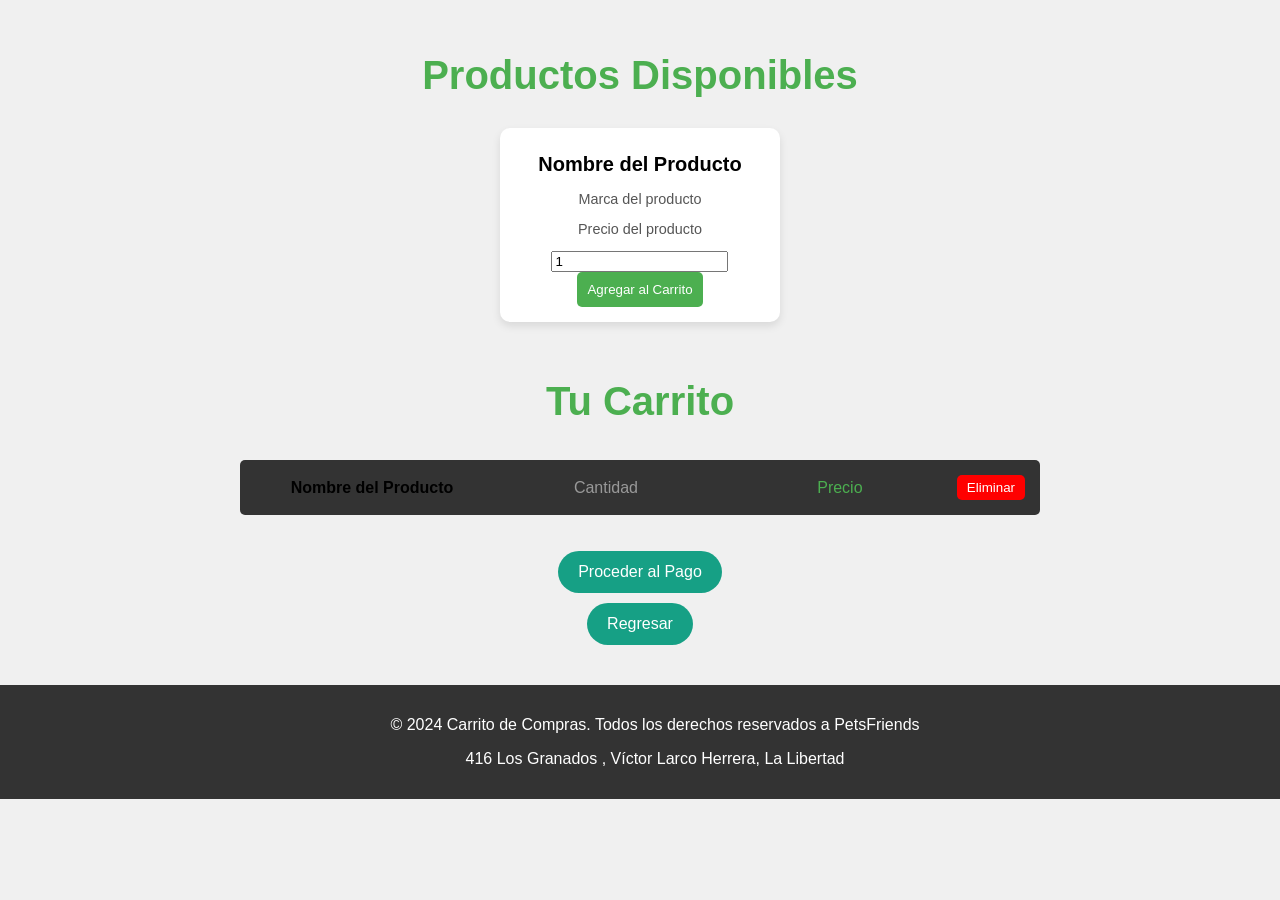
<file: src/main/resources/templates/carrito.html>
<!DOCTYPE html>
<html lang="es" xmlns:th="http://www.thymeleaf.org">
<head>
    <meta charset="UTF-8">
    <meta name="viewport" content="width=device-width, initial-scale=1.0">
    <title>Carrito de Compras</title>
    <link href="https://cdnjs.cloudflare.com/ajax/libs/font-awesome/6.0.0-beta3/css/all.min.css" rel="stylesheet">
    <style>
        body {
            font-family: 'Arial', sans-serif;
            margin: 0;
            padding: 0;
            background-color: #f0f0f0;
        }

        .container {
            display: flex;
            flex-direction: column;
            align-items: center;
            padding: 20px;
        }

        .info-box {
            display: flex;
            justify-content: space-between;
            width: 80%;
            max-width: 800px;
            background-color: #16a085;
            color: #fff;
            padding: 10px 20px;
            border-radius: 10px;
            box-shadow: 0px 0px 10px rgba(0, 0, 0, 0.2);
            margin-bottom: 20px;
            font-size: 1rem;
        }

        .info-box p {
            margin: 0;
        }

        .cart-box {
            width: 80%;
            max-width: 800px;
            background-color: #222;
            color: #fff;
            padding: 20px;
            border-radius: 10px;
            box-shadow: 0px 0px 15px rgba(0, 0, 0, 0.2);
            margin-top: 20px;
        }

        h1 {
            font-size: 2.5rem;
            text-align: center;
            margin-bottom: 20px;
            color: #4CAF50;
        }

        .product-row {
            display: flex;
            flex-wrap: wrap;
            justify-content: center;
            margin-bottom: 20px;
        }

        .product-card {
            background-color: #fff;
            color: #000;
            border-radius: 10px;
            box-shadow: 0 4px 8px rgba(0, 0, 0, 0.1);
            margin: 10px;
            padding: 15px;
            width: 250px;
            text-align: center;
            transition: transform 0.3s;
        }

        .product-card:hover {
            transform: translateY(-5px);
        }

        .product-card h5 {
            font-size: 1.25rem;
            margin: 10px 0;
        }

        .product-card p {
            font-size: 0.9rem;
            color: #555;
        }

        .product-card button {
            background-color: #4CAF50;
            color: white;
            border: none;
            border-radius: 5px;
            padding: 10px;
            cursor: pointer;
            transition: background-color 0.3s;
        }

        .product-card button:hover {
            background-color: #45a049;
        }

        .cart-list {
            list-style-type: none;
            padding: 0;
            width: 80%;
            max-width: 800px;
        }

        .cart-item {
            display: flex;
            justify-content: space-between;
            align-items: center;
            padding: 15px;
            background-color: #333;
            border-radius: 5px;
            margin-bottom: 10px;
        }

        .cart-item div {
            flex: 1;
            text-align: center;
        }

        .cart-item .item-name {
            font-weight: bold;
        }

        .cart-item .item-quantity {
            color: #999;
        }

        .cart-item .item-price {
            color: #4CAF50;
        }

        .buttons {
            display: flex;
            justify-content: space-between;
            margin-top: 10px;
            margin-end: 10px;
        }

        .buttons a {
            text-decoration: none;
            padding: 12px 20px;
            border-radius: 25px;
            background-color: #16a085;
            color: #fff;
            font-size: 1rem;
            display: inline-block;
            text-align: center;
            transition: background-color 0.3s;
        }

        .buttons a:hover {
            background-color: #48c9b0;
        }

        footer {
            text-align: center;
            padding: 15px;
            background-color: #333;
            color: #fff;
            margin-top: 20px;
            width: 100%;
        }

        .delete-button {
            background-color: red;
            color: white;
            border: none;
            padding: 5px 10px;
            border-radius: 5px;
            cursor: pointer;
            transition: background-color 0.3s;
        }

        .delete-button:hover {
            background-color: darkred;
        }
    </style>
</head>
<body>
<div class="container">

    <div th:if="${mensaje}" class="alert alert-success" th:text="${mensaje}"></div>
    <div th:if="${error}" class="alert alert-danger" th:text="${error}"></div>


    <section>
        <h1>Productos Disponibles</h1>
        <div class="product-row">
            <article class="product-card" th:each="producto : ${productos}">
                <h5 th:text="${producto.nombre}">Nombre del Producto</h5>
                <p class="text-muted" th:text="'Marca: ' + ${producto.marca}">Marca del producto</p>
                <p class="item-price" th:text="'Precio: $' + ${producto.precio}">Precio del producto</p>
                <form th:action="@{/agregarProducto}" method="post">
                    <input type="hidden" th:name="productoId" th:value="${producto.productoId}" />
                    <input type="hidden" th:name="carritoId" th:value="${carrito.id}" />
                    <input type="number" name="cantidad" min="1" value="1" required />
                    <button type="submit">Agregar al Carrito</button>
                </form>

            </article>
        </div>
    </section>

    <h1>Tu Carrito</h1>
    <ul class="cart-list">
        <th:block th:each="item : ${carrito.productoCarrito}">
            <li class="cart-item">
                <div class="item-name" th:text="${item.producto.nombre}">Nombre del Producto</div>
                <div class="item-quantity" th:text="'Cantidad: ' + ${item.cantidad}">Cantidad</div>
                <div class="item-price" th:text="'$' + ${item.precio}">Precio</div>
                <form th:action="@{/eliminarProductoCarrito}" method="post">
                    <input type="hidden" th:name="productoId" th:value="${item.producto.productoId}" />
                    <input type="hidden" th:name="carritoId" th:value="${carrito.id}" />
                    <button type="submit" class="delete-button">Eliminar</button>
                </form>
            </li>
        </th:block>
    </ul>

    <div class="buttons">
        <a href="/pago">Proceder al Pago</a>
    </div>
    <div class="buttons">
        <a href="/">Regresar</a>
    </div>
</div>

<footer>
    <p>&copy; 2024 Carrito de Compras. Todos los derechos reservados a PetsFriends</p>
    <div class="contact-info">
        <p>416 Los Granados
            , Víctor Larco Herrera, La Libertad
        </p>
    </div>
</footer>


</body>
</html>
</file>
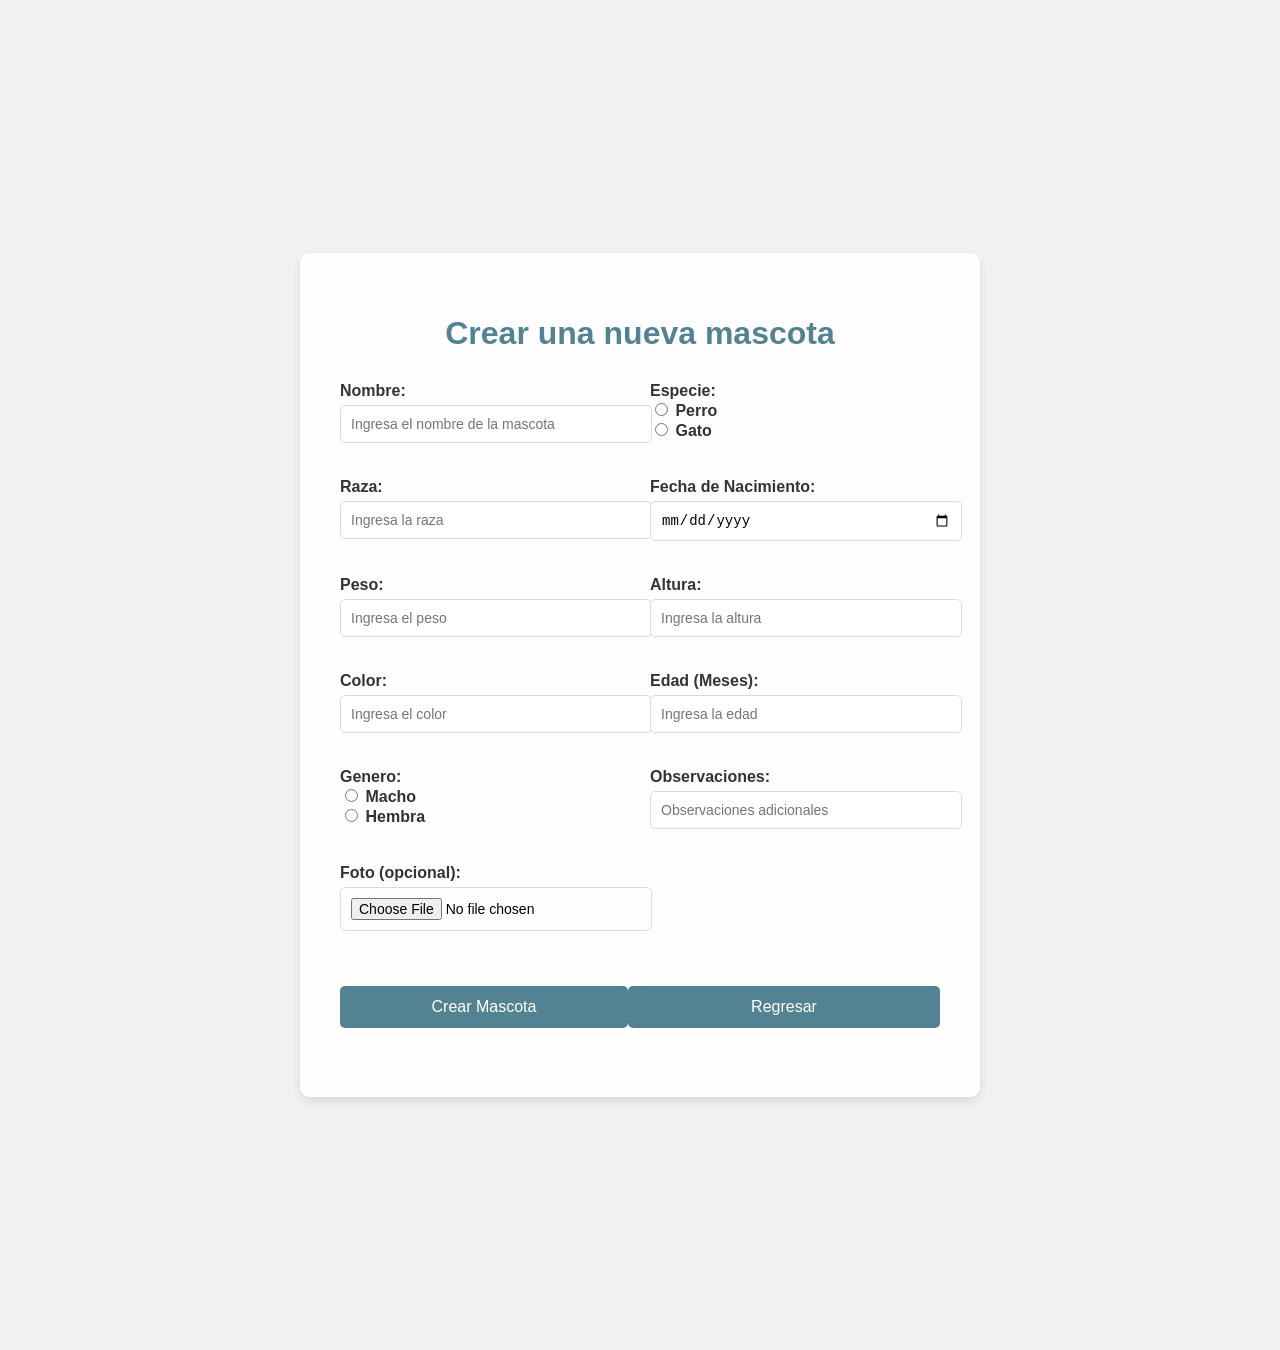
<file: src/main/resources/templates/crear_mascota.html>
<!DOCTYPE html>
<html xmlns:th="http://www.thymeleaf.org">
<head>
  <title>Crear Mascota</title>
  <style>
    body {
      font-family: Arial, sans-serif;
      background-color: #f1f1f1;
      display: flex;
      justify-content: center;
      align-items: center;
      height: 150vh;
      margin: 0;
    }

    .form-container {
      background: url('https://www.example.com/paw-icon.png') no-repeat center center;
      background-size: 80px;
      padding: 40px;
      border-radius: 10px;
      box-shadow: 0 4px 10px rgba(0, 0, 0, 0.1);
      width: 600px;
      background-color: rgba(255, 255, 255, 0.9); /* Fondo blanco con algo de transparencia */
    }

    h1 {
      text-align: center;
      color: #538392;
      margin-bottom: 30px;
    }

    form {
      display: grid;
      grid-template-columns: 1fr 1fr;
      grid-gap: 20px;
    }

    form div {
      margin-bottom: 15px;
    }

    label {
      font-weight: bold;
      display: block;
      color: #333;
    }

    input[type="text"], input[type="date"], input[type="number"], input[type="file"] {
      width: 100%;
      padding: 10px;
      border: 1px solid #ddd;
      border-radius: 5px;
      font-size: 14px;
      margin-top: 5px;
    }

    input[type="text"]:focus, input[type="date"]:focus, input[type="number"]:focus {
      border-color: #4CAF50;
    }

    button {
      width: 100%;
      padding: 12px;
      background-color: #4CAF50;
      color: white;
      border: none;
      border-radius: 5px;
      font-size: 16px;
      cursor: pointer;
      grid-column: span 2; /* Hace que el botón ocupe ambas columnas */
    }

    button:hover {
      background-color: #45a049;
    }

    p {
      color: red;
      text-align: center;
      font-size: 14px;
      grid-column: span 2; /* Hace que los mensajes de error ocupen ambas columnas */
    }

    .buttons-container {
      display: flex;
      justify-content: space-between;
      grid-column: span 2; /* Hace que los botones ocupen ambas columnas */
      margin-top: 20px;
    }

    .buttons-container a, .buttons-container button {
      width: 48%;
      padding: 12px;
      text-align: center;
      background-color: #538392;
      color: white;
      border: none;
      border-radius: 5px;
      font-size: 16px;
      cursor: pointer;
    }

    .buttons-container a:hover, .buttons-container button:hover {
      background-color: #6295A2;
    }

    .buttons-container a {
      text-decoration: none;
    }

  </style>
</head>
<body>
<div class="form-container">
  <h1>Crear una nueva mascota</h1>

  <form th:action="@{/mascota/crear}" th:object="${mascota}" method="POST" enctype="multipart/form-data">
    <div>
      <label for="nombre">Nombre:</label>
      <input type="text" th:field="*{nombre}" id="nombre" placeholder="Ingresa el nombre de la mascota"
             maxlength="10" oninput="this.value = this.value.replace(/[^A-Za-zÁáÉéÍíÓóÚúÑñ ]/g, '');" required />
    </div>

    <div>
      <label>Especie:</label>
      <label for="perro">
        <input type="radio" th:field="*{especie}" id="perro" value="perro" required />
        Perro
      </label>
      <label for="gato">
        <input type="radio" th:field="*{especie}" id="gato" value="gato" required />
        Gato
      </label>
    </div>

    <div>
      <label for="raza">Raza:</label>
      <input type="text" th:field="*{raza}" id="raza" placeholder="Ingresa la raza"
             maxlength="15" oninput="this.value = this.value.replace(/[^A-Za-zÁáÉéÍíÓóÚúÑñ ]/g, '');" required />
    </div>

    <div>
      <label for="fechaNacimiento">Fecha de Nacimiento:</label>
      <input type="date" th:field="*{fechaNacimiento}" id="fechaNacimiento" />
    </div>
    <div>
      <label for="peso">Peso:</label>
      <input type="number" th:field="*{peso}" id="peso" placeholder="Ingresa el peso"
             min="0" step="1" required />
    </div>

    <div>
      <label for="altura">Altura:</label>
      <input type="number" th:field="*{altura}" id="altura" placeholder="Ingresa la altura"
             min="0" step="0.01" required />
    </div>
    <div>
      <label for="color">Color:</label>
      <input type="text" th:field="*{color}" id="color" placeholder="Ingresa el color"
             maxlength="15" oninput="this.value = this.value.replace(/[^A-Za-zÁáÉéÍíÓóÚúÑñ ]/g, '');" required />
    </div>

    <div>
      <label for="edad">Edad (Meses):</label>
      <input type="number" th:field="*{edad}" id="edad" placeholder="Ingresa la edad"
             min="0" max="99" step="1" required
             oninput="if(this.value.length > 2) this.value = this.value.slice(0, 2)" />
    </div>

    <div>
      <label>Genero:</label>
      <label for="macho">
        <input type="radio" th:field="*{genero}" id="macho" value="macho" required />
        Macho
      </label>
      <label for="hembra">
        <input type="radio" th:field="*{genero}" id="hembra" value="hembra" required />
        Hembra
      </label>
    </div>

    <div>
      <label for="observaciones">Observaciones:</label>
      <input type="text" th:field="*{observaciones}" id="observaciones" placeholder="Observaciones adicionales" />
    </div>

    <div>
      <label for="fotom">Foto (opcional):</label>
      <input type="file" th:field="*{fotom}" id="fotom" accept="image/*" />
    </div>

    <div class="buttons-container">
      <button type="submit">Crear Mascota</button>
      <a href="/perfil">Regresar</a>
    </div>

  </form>

  <p th:text="${errorMessage}"></p>
</div>
</body>
</html>
</file>
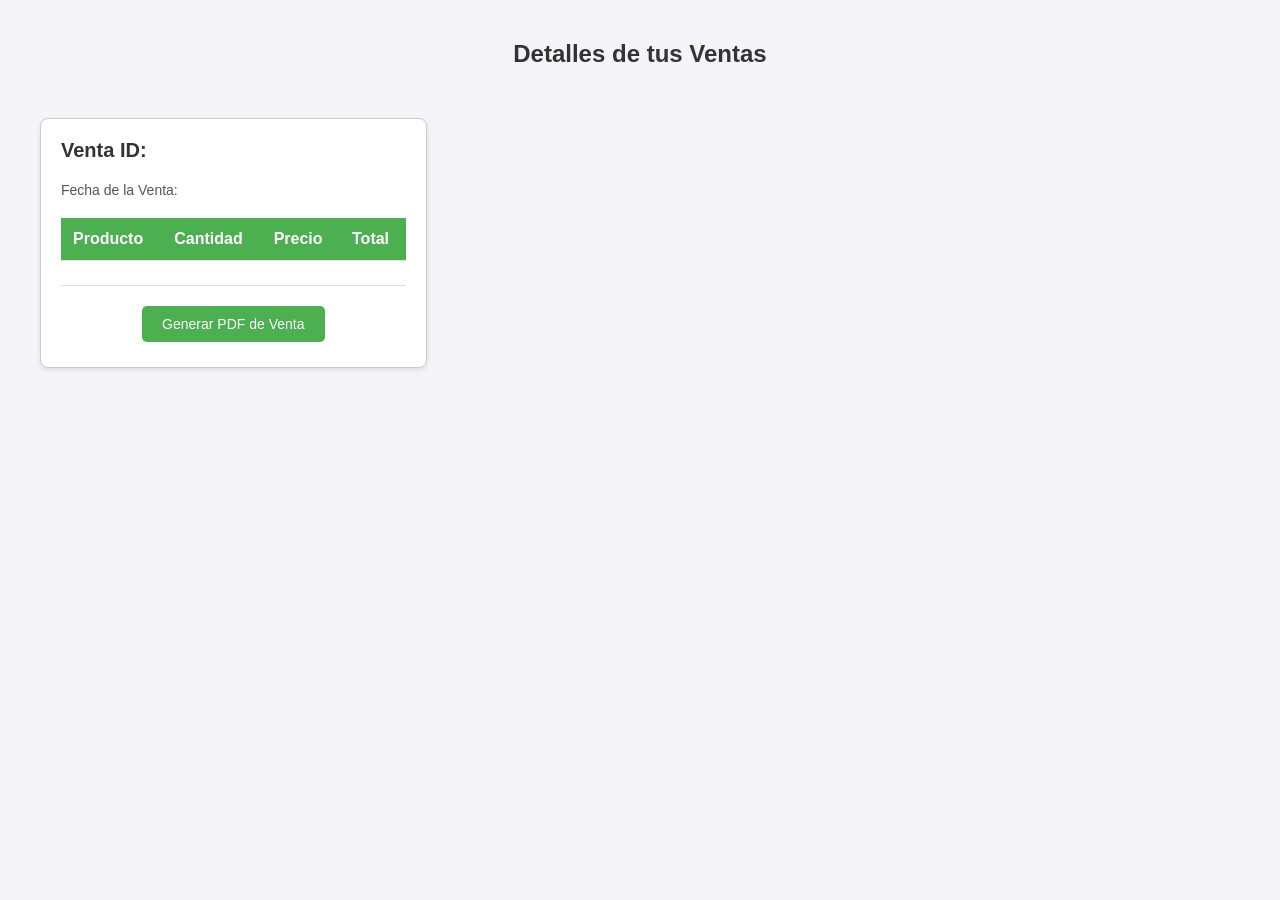
<file: src/main/resources/templates/detalles-venta.html>
<!DOCTYPE html>
<html lang="es" xmlns:th="http://www.w3.org/1999/xhtml">
<head>
    <meta charset="UTF-8">
    <meta name="viewport" content="width=device-width, initial-scale=1.0">
    <title>Detalles de Venta</title>
    <style>
        body {
            font-family: Arial, sans-serif;
            background-color: #f4f4f9;
            margin: 0;
            padding: 20px;
        }

        h2 {
            text-align: center;
            color: #333;
            margin-bottom: 30px;
        }

        .detalles-container {
            display: grid;
            grid-template-columns: repeat(3, 1fr);
            gap: 20px;
            padding: 20px;
            justify-content: center;
            grid-auto-rows: minmax(250px, auto); /* Ajusta la altura de cada fila */
        }

        .detalle-venta {
            background-color: #fff;
            border: 1px solid #ccc;
            padding: 20px;
            border-radius: 8px;
            box-shadow: 0 2px 5px rgba(0, 0, 0, 0.1);
            transition: transform 0.2s ease;
        }

        .detalle-venta:hover {
            transform: scale(1.05);
        }

        .detalle-venta h3 {
            margin-top: 0;
            font-size: 20px;
            color: #333;
        }

        .detalle-venta p {
            margin: 8px 0;
            font-size: 14px;
            color: #555;
        }

        .detalle-venta .total {
            font-weight: bold;
            color: green;
            font-size: 16px;
        }

        .detalle-venta .fecha-compra {
            color: #777;
            font-size: 13px;
        }

        table {
            width: 100%;
            margin-top: 20px;
            border-collapse: collapse;
            background-color: #f9f9f9;
        }

        th, td {
            padding: 12px;
            text-align: left;
            border-bottom: 1px solid #ddd;
        }

        th {
            background-color: #4CAF50;
            color: white;
        }

        td {
            background-color: #fff;
        }

        .button-container {
            display: flex;
            justify-content: center;
            margin-top: 20px;
        }

        button {
            background-color: #4CAF50;
            color: white;
            border: none;
            padding: 10px 20px;
            border-radius: 5px;
            cursor: pointer;
            font-size: 14px;
            transition: background-color 0.3s ease;
        }

        button:hover {
            background-color: #45a049;
        }

        .error-message {
            color: red;
            text-align: center;
            margin-bottom: 20px;
        }

        /* Responsividad para pantallas pequeñas */
        @media (max-width: 768px) {
            .detalles-container {
                grid-template-columns: repeat(2, 1fr);
            }
        }

        @media (max-width: 480px) {
            .detalles-container {
                grid-template-columns: 1fr;
            }
        }

    </style>
</head>
<body>

<div th:if="${errorMessage}" class="error-message">
    <p th:text="${errorMessage}"></p>
</div>

<h2>Detalles de tus Ventas</h2>

<div class="detalles-container" th:each="venta : ${ventas}">
    <div class="detalle-venta">
        <h3>Venta ID: <span th:text="${venta.id}"></span></h3>
        <p>Fecha de la Venta: <span th:text="${venta.fechaCompra}"></span></p>

        <table>
            <thead>
            <tr>
                <th>Producto</th>
                <th>Cantidad</th>
                <th>Precio</th>
                <th>Total</th>
            </tr>
            </thead>
            <tbody>
            <tr th:each="detalle : ${venta.detalles}">
                <td th:text="${detalle.producto.nombre}"></td>
                <td th:text="${detalle.cantidad}"></td>
                <td th:text="${detalle.precio}"></td>
                <td th:text="${detalle.getTotal()}"></td>
            </tr>
            </tbody>
        </table>

        <div class="button-container">
            <a th:href="@{/perfil/detalles-venta/pdf/{id}(id=${venta.id})}">
                <button>Generar PDF de Venta</button>
            </a>
        </div>
    </div>
</div>

</body>
</html>
</file>
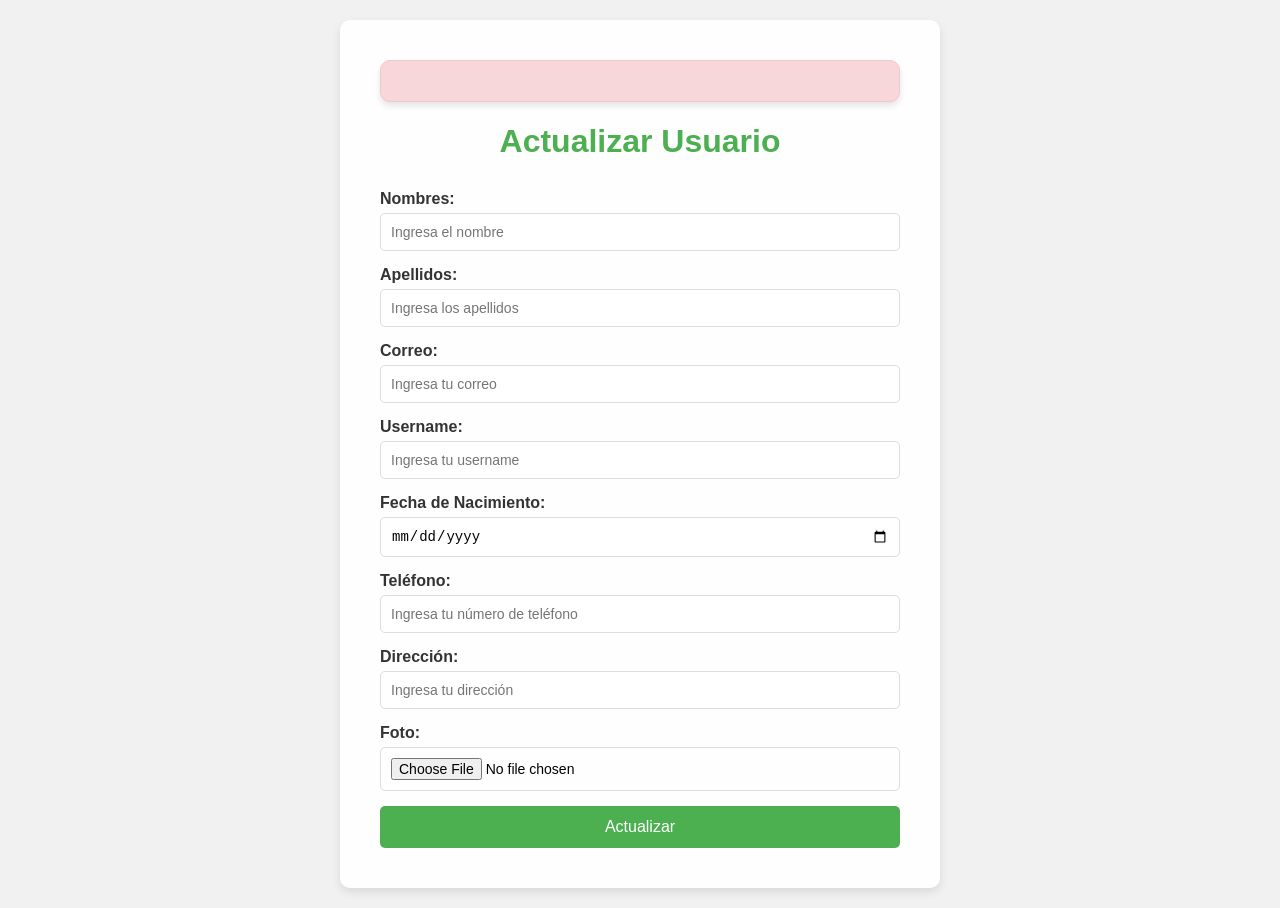
<file: src/main/resources/templates/editar_usuario.html>
<!DOCTYPE html>
<html lang="en" xmlns:th="http://www.w3.org/1999/xhtml">
<head>
    <meta charset="UTF-8">
    <title>Actualizar Usuario</title>
    <style>
        /* Estilo base */
        body {
            font-family: Arial, sans-serif;
            background-color: #f1f1f1;
            display: flex;
            justify-content: center;
            align-items: flex-start; /* Alinear al inicio */
            min-height: 100vh;
            margin: 0;
            padding: 20px;
            box-sizing: border-box;
            overflow-y: auto; /* Permitir desplazamiento vertical */
        }

        form {
            background: rgba(255, 255, 255, 0.9);
            padding: 40px;
            border-radius: 10px;
            box-shadow: 0 4px 10px rgba(0, 0, 0, 0.1);
            width: 100%;
            max-width: 600px;
            box-sizing: border-box;
        }

        h1 {
            text-align: center;
            color: #4CAF50;
            margin-bottom: 30px;
        }

        label {
            font-weight: bold;
            display: block;
            color: #333;
            margin-bottom: 5px;
        }

        input[type="text"], input[type="email"], input[type="date"], input[type="file"] {
            width: 100%;
            padding: 10px;
            border: 1px solid #ddd;
            border-radius: 5px;
            font-size: 14px;
            margin-bottom: 15px;
            box-sizing: border-box;
        }

        input[type="text"]:focus, input[type="email"]:focus, input[type="date"]:focus, input[type="file"]:focus {
            border-color: #4CAF50;
        }

        button {
            width: 100%;
            padding: 12px;
            background-color: #4CAF50;
            color: white;
            border: none;
            border-radius: 5px;
            font-size: 16px;
            cursor: pointer;
        }

        button:hover {
            background-color: #45a049;
        }

        /* Responsividad para pantallas medianas */
        @media (max-width: 768px) {
            body {
                padding: 10px;
            }

            form {
                padding: 20px;
                box-shadow: 0 2px 5px rgba(0, 0, 0, 0.1);
            }

            button {
                font-size: 14px;
                padding: 10px;
            }
        }

        /* Responsividad para pantallas pequeñas */
        @media (max-width: 480px) {
            h1 {
                font-size: 20px;
            }

            input[type="text"], input[type="email"], input[type="date"], input[type="file"] {
                padding: 8px;
                font-size: 12px;
            }

            button {
                font-size: 12px;
                padding: 8px;
            }
        }
        .error-message {
            background-color: #f8d7da; /* Fondo rojo claro */
            color: #721c24; /* Texto rojo oscuro */
            border: 1px solid #f5c6cb; /* Borde gris claro */
            border-radius: 10px; /* Bordes redondeados */
            padding: 20px; /* Espaciado dentro del div */
            font-size: 16px; /* Tamaño de fuente */
            box-shadow: 0px 4px 6px rgba(0, 0, 0, 0.1); /* Sombra ligera */
        }

        .error-message p {
            margin: 0;
        }

    </style>
</head>
<body>
<form action="/usuario/actualizar" method="post" enctype="multipart/form-data">
    <input type="hidden" name="_csrf" value="${_csrf.token}" />
    <div th:if="${errorMessage}" class="error-message">
        <p th:text="${errorMessage}"></p>
    </div>



    <h1>Actualizar Usuario</h1>

    <div>
        <label for="nombres">Nombres:</label>
        <input type="text" name="nombres" id="nombres" placeholder="Ingresa el nombre" maxlength="20"
               oninput="this.value = this.value.replace(/[^A-Za-zÁáÉéÍíÓóÚúÑñ ]/g, '');" required />
    </div>

    <div>
        <label for="apellidos">Apellidos:</label>
        <input type="text" name="apellidos" id="apellidos" placeholder="Ingresa los apellidos" maxlength="14"
               oninput="this.value = this.value.replace(/[^A-Za-zÁáÉéÍíÓóÚúÑñ ]/g, '');" required />
    </div>

    <div>
        <label for="correo">Correo:</label>
        <input type="email" name="correo" id="correo" placeholder="Ingresa tu correo" required
               pattern="^[a-zA-Z0-9._%+-]+@[a-zA-Z0-9.-]+\.[a-zA-Z]{2,}$" title="Por favor ingresa un correo válido con @." />
    </div>

    <div>
        <label for="username">Username:</label>
        <input type="text" name="username" id="username" placeholder="Ingresa tu username" maxlength="15"
               oninput="this.value = this.value.replace(/[^A-Za-z0-9]/g, '');" required />
    </div>


    <div>
        <label for="fechaNacimiento">Fecha de Nacimiento:</label>
        <input type="date" name="fechaNacimiento" required />
    </div>

    <div>
        <label for="telefono">Teléfono:</label>
        <input type="text" name="telefono" id="telefono" placeholder="Ingresa tu número de teléfono" maxlength="9"
               oninput="this.value = this.value.replace(/[^0-9]/g, '');" required />
    </div>

    <div>
        <label for="direccion">Dirección:</label>
        <input type="text" name="direccion" placeholder="Ingresa tu dirección" required />
    </div>

    <div>
        <label for="foto">Foto:</label>
        <input type="file" name="foto" accept="image/*" required />
    </div>

    <button type="submit">Actualizar</button>
</form>
</body>
</html>
</file>
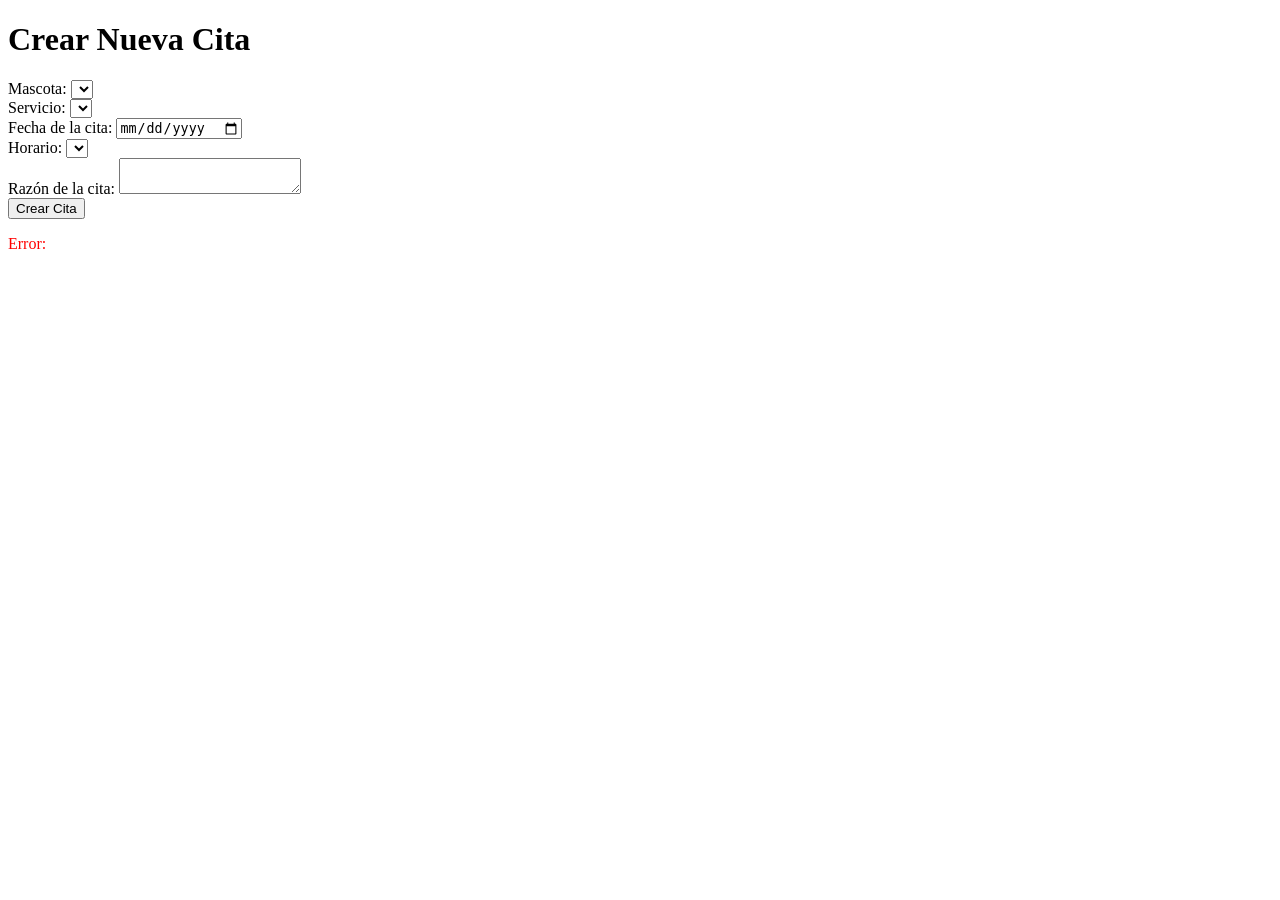
<file: src/main/resources/templates/nueva.html>
<!DOCTYPE html>
<html lang="es" xmlns:th="http://www.w3.org/1999/xhtml">
<head>
  <meta charset="UTF-8">
  <meta name="viewport" content="width=device-width, initial-scale=1.0">
  <title>Crear Nueva Cita</title>
</head>
<body>
<h1>Crear Nueva Cita</h1>
<form action="/crear" method="post">
  <div>
    <label for="mascotaId">Mascota:</label>
    <select name="mascotaId" id="mascotaId" required>
      <option th:each="mascota : ${mascotas}"
              th:value="${mascota.id}"
              th:text="${mascota.nombre}"></option>
    </select>
  </div>
  <div>
    <label for="servicioId">Servicio:</label>
    <select name="servicioId" id="servicioId" required>
      <option th:each="servicio : ${servicios}"
              th:value="${servicio.id}"
              th:text="${servicio.nombre}"></option>
    </select>
  </div>
  <div>
    <label for="fechaCita">Fecha de la cita:</label>
    <input type="date" name="fechaCita" id="fechaCita" required>
  </div>
  <div>
    <label for="horarioId">Horario:</label>
    <select name="horarioId" id="horarioId" required>
      <option th:each="horario : ${horarios}"
              th:value="${horario.id}"
              th:text="${horario.hora}"></option>
    </select>
  </div>
  <div>
    <label for="razon">Razón de la cita:</label>
    <textarea name="razon" id="razon"></textarea>
  </div>
  <div>
    <button type="submit">Crear Cita</button>
  </div>
</form>

<div th:if="${error}">
  <p style="color:red;">Error: <span th:text="${error}"></span></p>
</div>
</body>
</html>
</file>
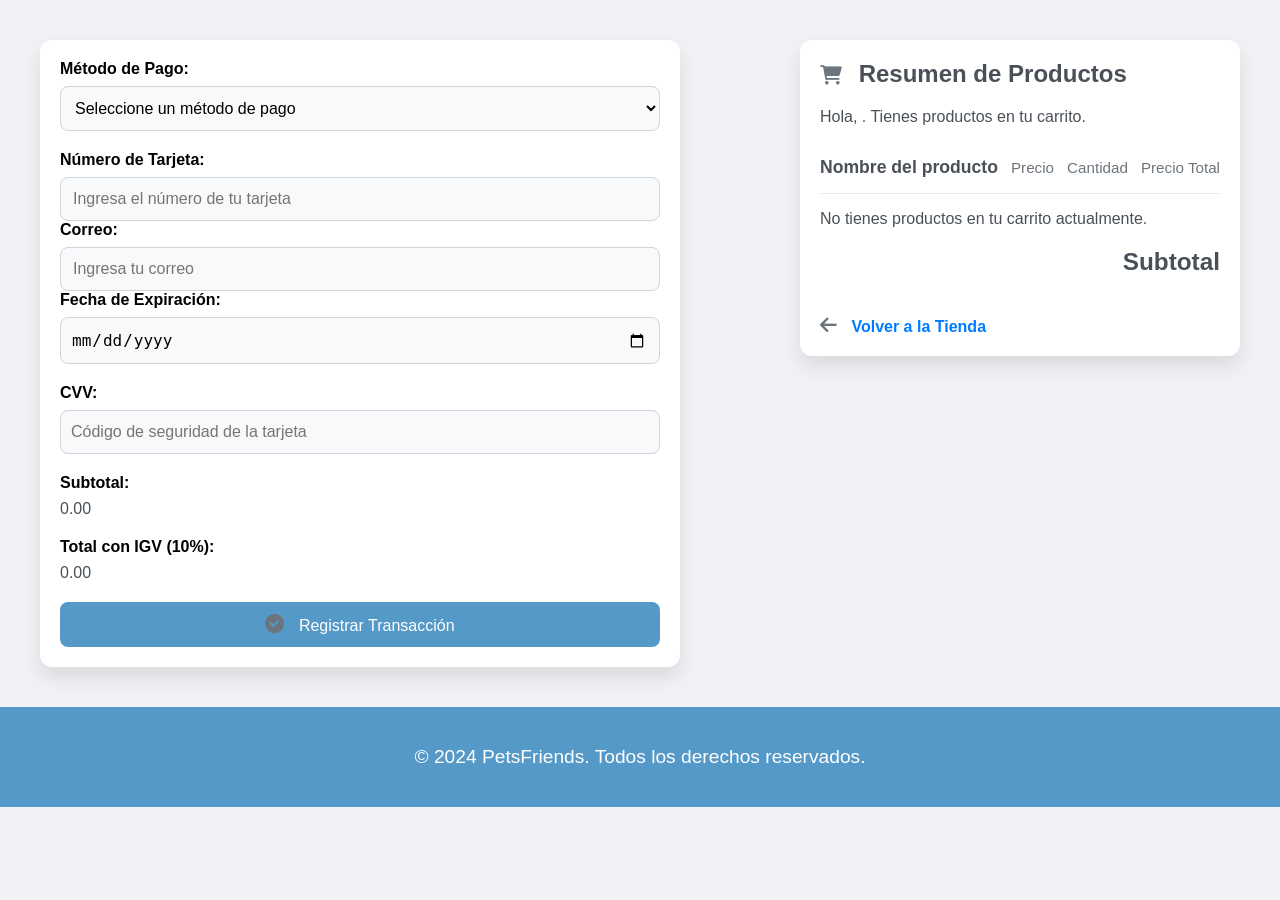
<file: src/main/resources/templates/transaccion.html>
<!DOCTYPE html>
<html lang="es" xmlns:th="http://www.w3.org/1999/xhtml">
<head>
  <meta charset="UTF-8">
  <meta name="viewport" content="width=device-width, initial-scale=1.0">
  <title>Transacción</title>
  <link href="https://cdnjs.cloudflare.com/ajax/libs/font-awesome/6.0.0-beta3/css/all.min.css" rel="stylesheet">
  <style>
    body {
      font-family: 'Roboto', sans-serif;
      background-color: #f0f2f5;
      margin: 0;
      padding: 0;
      color: #495057;
    }
    header, footer {
      background-color: #5499c7;
      color: white;
      text-align: center;
      padding: 20px 0;
      font-size: 1.2rem;
    }
    .container {
      display: flex;
      justify-content: space-between;
      align-items: flex-start;
      gap: 40px;
      max-width: 1200px;
      margin: 40px auto;
      padding: 0 15px;
    }
    .form-container, .cart-container {
      background-color: white;
      border-radius: 12px;
      box-shadow: 0 10px 20px rgba(0, 0, 0, 0.1);
      padding: 20px;
      transition: all 0.3s ease-in-out;
      flex: 1;
    }
    .form-container:hover, .cart-container:hover {
      transform: translateY(-10px);
    }
    .form-container {
      max-width: 600px;
    }
    .cart-container {
      max-width: 400px;
    }
    .form-group {
      margin-bottom: 20px;
    }
    label {
      display: block;
      font-weight: 600;
      color: #000000;
      margin-bottom: 8px;
    }
    input, select, button {
      width: 100%;
      padding: 12px;
      border-radius: 8px;
      font-size: 1rem;
      border: 1px solid #ced4da;
      box-sizing: border-box;
    }
    input[type="text"], input[type="email"], input[type="date"], select {
      background-color: #f8f9fa;
    }
    input[type="text"]:focus, input[type="email"]:focus, input[type="date"]:focus, select:focus {
      outline: none;
      border-color: #007bff;
      background-color: #ffffff;
    }
    button {
      background-color: #5499c7;
      color: white;
      border: none;
      cursor: pointer;
      transition: background-color 0.3s ease;
    }
    button:hover {
      background-color: #218838;
    }
    .cart-list {
      list-style-type: none;
      padding: 0;
      margin: 0;
    }
    .cart-item {
      border-bottom: 1px solid #e9ecef;
      padding: 15px 0;
      display: flex;
      justify-content: space-between;
      align-items: center;
    }
    .item-name {
      font-weight: bold;
      font-size: 1.1rem;
    }
    .item-price, .item-quantity, .item-total-price {
      font-size: 0.95rem;
      color: #6c757d;
    }
    .total {
      font-weight: bold;
      font-size: 1.3rem;
      text-align: right;
      margin-top: 20px;
    }
    .cart-summary {
      margin-top: 20px;
    }
    .back-to-shop {
      display: inline-block;
      margin-top: 15px;
      text-decoration: none;
      color: #007bff;
      font-weight: 600;
      font-size: 1rem;
      transition: color 0.3s ease;
    }
    .back-to-shop:hover {
      color: #0056b3;
    }
    h2, h3 {
      margin-top: 0;
    }
    .icon {
      font-size: 1.5rem;
      color: #007bff;
      margin-right: 10px;
    }
    .form-container i, .cart-container i {
      font-size: 1.2rem;
      color: #6c757d;
      margin-right: 10px;
    }
    .form-group input, .form-group select {
      padding-left: 10px;
      font-size: 1rem;
    }
    .cart-item img {
      width: 40px;
      height: 40px;
      object-fit: cover;
      border-radius: 4px;
      margin-right: 10px;
    }
  </style>
</head>
<body>


<div class="container">
  <!-- Formulario -->
  <div class="form-container">
    <form th:action="@{/nuevaTransaccion}" method="post">
      <input type="hidden" name="usuarioId" th:value="${usuario.usuarioId}" />
      <input type="hidden" name="carritoId" th:value="${carrito.id}" />
      <input type="hidden" name="subtotal" th:value="${subtotal}" />

      <div class="form-group">
        <label for="metodoPagoId">Método de Pago:</label>
        <select name="metodoPagoId" required>
          <option value="">Seleccione un método de pago</option>
          <option value="1">Tarjeta de Crédito</option>
        </select>
      </div>

      <div>
        <label for="numeroTarjeta">Número de Tarjeta:</label>
        <input type="text" name="numeroTarjeta" id="numeroTarjeta"
               placeholder="Ingresa el número de tu tarjeta" maxlength="16"
               oninput="this.value = this.value.replace(/[^0-9]/g, '');" required />
      </div>


      <div>
        <label for="correo">Correo:</label>
        <input type="email" name="correo" id="correo" placeholder="Ingresa tu correo" required
               pattern="^[a-zA-Z0-9._%+-]+@[a-zA-Z0-9.-]+\.[a-zA-Z]{2,}$" title="Por favor ingresa un correo válido con @." />
      </div>

      <div class="form-group">
        <label for="fechaExpiracion">Fecha de Expiración:</label>
        <input type="date" name="fechaExpiracion" required />
      </div>

      <div class="form-group">
        <label for="cvv">CVV:</label>
        <input type="text" name="cvv" id="cvv" required placeholder="Código de seguridad de la tarjeta"
               maxlength="3"
               oninput="this.value = this.value.replace(/[^0-9]/g, '').slice(0, 3);" />
      </div>


      <div class="form-group">
        <label>Subtotal:</label>
        <span th:text="${#numbers.formatDecimal(subtotal, 1, 2)}">0.00</span>
      </div>

      <div class="form-group">
        <label>Total con IGV (10%):</label>
        <span th:text="${#numbers.formatDecimal(subtotal * 1.10, 1, 2)}">0.00</span>
      </div>

      <button type="submit"><i class="fas fa-check-circle"></i> Registrar Transacción</button>
    </form>
  </div>

  <!-- Resumen del carrito -->
  <div class="cart-container">
    <h2><i class="fas fa-shopping-cart"></i> Resumen de Productos</h2>
    <p>Hola, <span th:text="${usuario.nombres}"></span>. Tienes <span th:text="${totalProductos}"></span> productos en tu carrito.</p>

    <div th:if="${detalles.size() > 0}">
      <ul class="cart-list" th:each="item : ${detalles}">
        <li class="cart-item">
          <div class="item-name" th:text="${item.producto.nombre}">Nombre del producto</div>
          <div class="item-price" th:text="'Precio: S/.' + ${#numbers.formatDecimal(item.precio, 2, 2)}">Precio</div>
          <div class="item-quantity" th:text="'Cantidad: ' + ${item.cantidad}">Cantidad</div>
          <div class="item-total-price" th:text="'Total: S/.' + ${#numbers.formatDecimal(item.precio * item.cantidad, 2, 2)}">Precio Total</div>
        </li>
      </ul>
    </div>
    <div th:unless="${detalles.size() > 0}">
      <p>No tienes productos en tu carrito actualmente.</p>
    </div>

    <div class="total" th:if="${detalles.size() > 0}">
      <h3 th:text="'Subtotal: S/.' + ${#numbers.formatDecimal(subtotal, 2, 2)}">Subtotal</h3>
    </div>

    <a href="/carrito" class="back-to-shop"><i class="fas fa-arrow-left"></i> Volver a la Tienda</a>
  </div>
</div>

<footer>
  <p>&copy; 2024 PetsFriends. Todos los derechos reservados.</p>


</footer>

</body>
</html>
</file>
